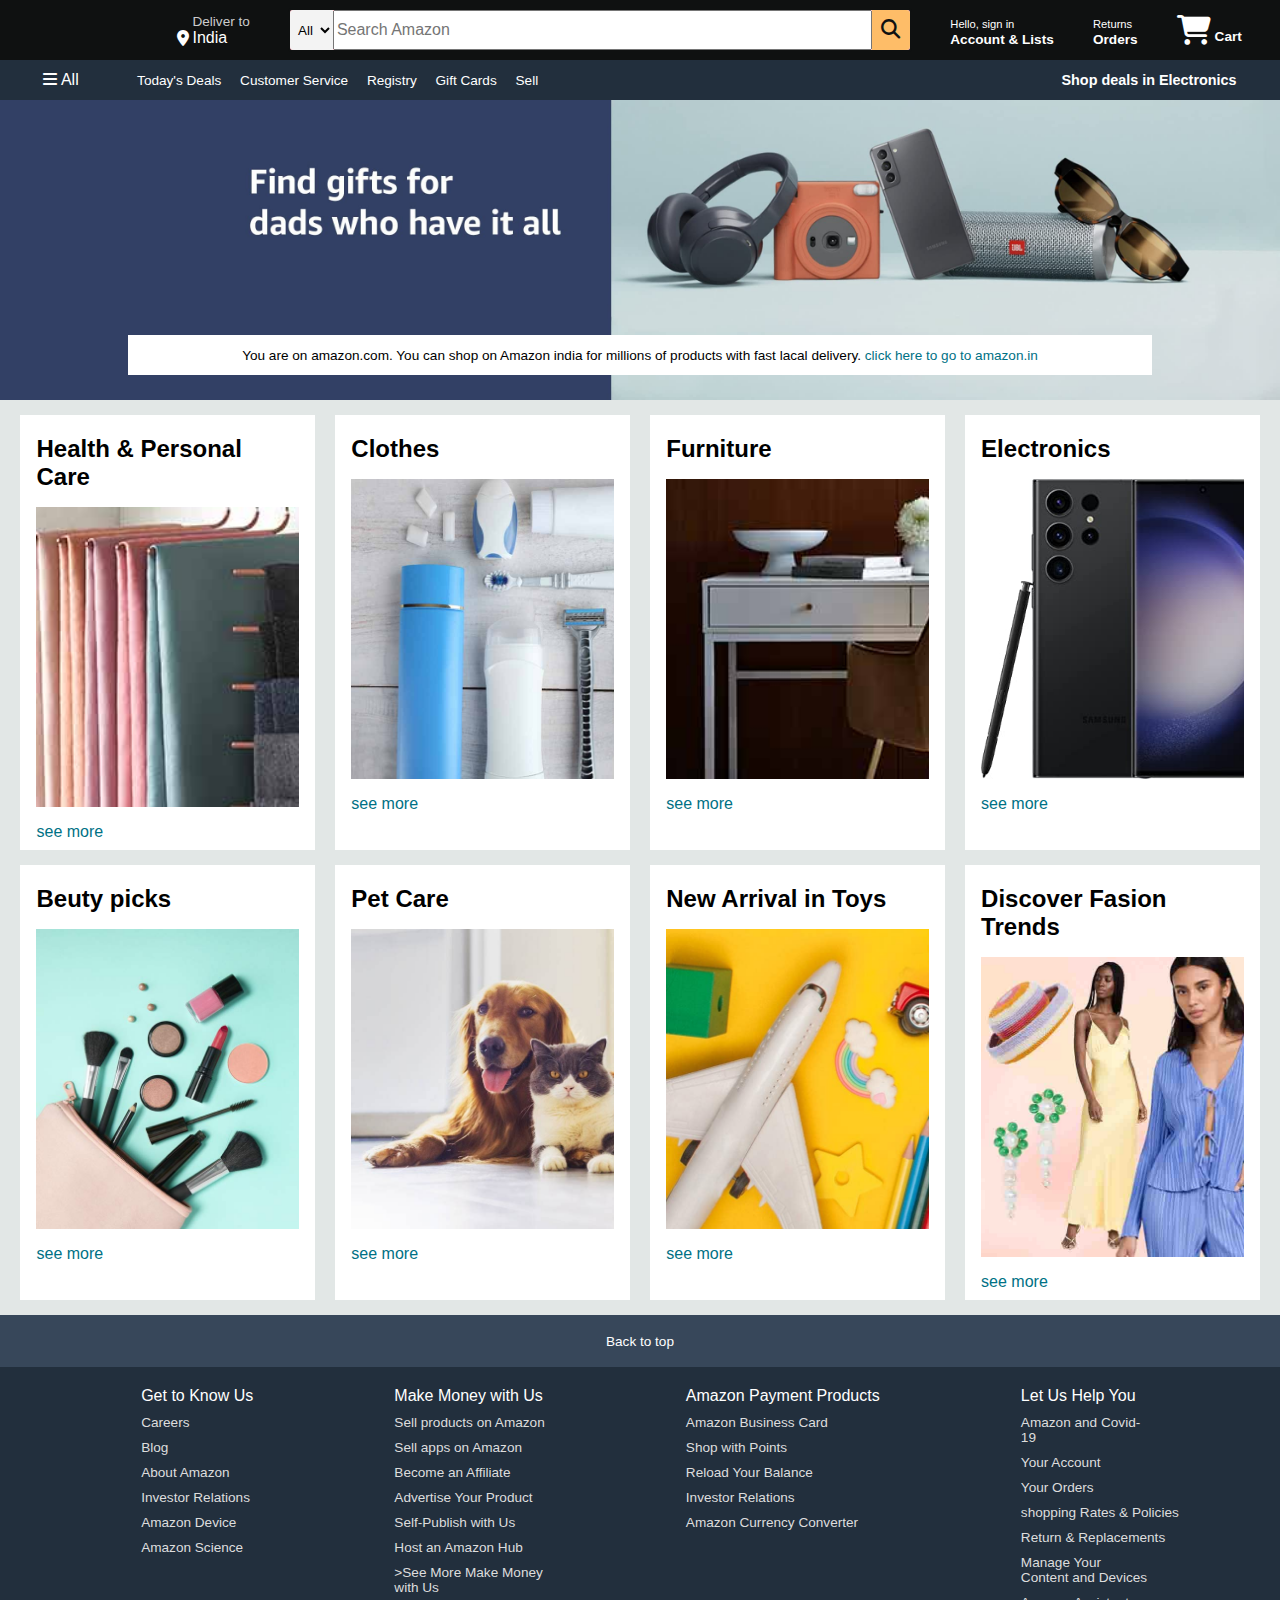
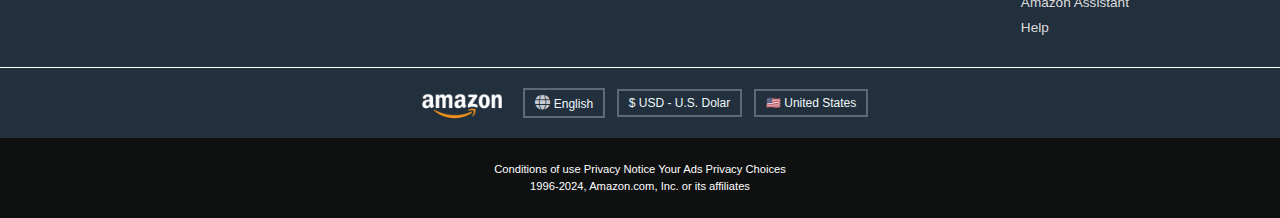
<file: index.html>
<!DOCTYPE html>
<html lang="en">
<head>
    <meta charset="UTF-8">
    <meta name="viewport" content="width=device-width, initial-scale=1.0">
    <title>Amazon</title>
    <link rel="stylesheet" href="https://cdnjs.cloudflare.com/ajax/libs/font-awesome/6.7.2/css/all.min.css" integrity="sha512-Evv84Mr4kqVGRNSgIGL/F/aIDqQb7xQ2vcrdIwxfjThSH8CSR7PBEakCr51Ck+w+/U6swU2Im1vVX0SVk9ABhg==" crossorigin="anonymous" referrerpolicy="no-referrer" />
    <link rel="stylesheet" href="style.css"/>
</head>
<body>
    <header>
        <div class="navbar">
            <div class="nav-logo border">
                <div class="logo"></div>
            </div>              
            <div class="nav-address border">
                <p class="add-first">Deliver to</p>
                <div class="add-icon">
                    <i class="fa-solid fa-location-dot"></i>
                    <p class="add-sec">India</p>
                </div>
            </div>
            <div class="nav-search">
                <select class="search-select">
                    <option>All</option>
                </select>
                <input placeholder="Search Amazon" class="search-input">
                <div class="search-icon">
                    <i class="fa-solid fa-magnifying-glass"></i>
                </div>
            </div>
        

            <div class="nav-signin border">
                <p><span>Hello, sign in</span></p>
                <p class="nav-sec">Account & Lists</p>
            </div>

            <div class="nav-return border">
                <p><span>Returns</span></p>
                <p class="nav-sec">Orders</p>
            </div>
            
            <div class="nav-cart border">
                <i class="fa-solid fa-cart-shopping"></i>
                Cart
            </div>
        </div>

        <div class="panel">
            <div class="panel-all">
                <i class="fa-solid fa-bars"></i>
                All
            </div>
            <div class="panel-ops">
                <p>Today's Deals</p>
                    <p>Customer Service</p>
                    <p>Registry</p>
                    <p>Gift Cards</p>
                    <p>Sell</p>
            </div>
            <div class="panel-deals">
                Shop deals in Electronics
            </div>
        </div>
    </header>

    <div class="hero-section">
        <div class="hero-msg">
            <p>You are on amazon.com. You can shop on Amazon india for millions of products with fast lacal delivery. <a>click here to go to amazon.in</a> </p>
        </div>
    </div>

    <div class="shop-section">
        <div class="box1 box">
            <div class="box-content">
                <h2>Health & Personal Care</h2>
                <div class="box-img" style="background-image: url('box1_image.jpg')"></div>
                <p>see more</p>
            </div>
        </div>
        <div class="box2 box">
            <div class="box-content">
                <h2>Clothes</h2>
                <div class="box-img" style="background-image: url('box2_image.jpg')"></div>
                <p>see more</p>
            </div>
        </div>
        <div class="box3 box">
            <div class="box-content">
                <h2>Furniture</h2>
                <div class="box-img" style="background-image: url('box3_image.jpg')"></div>
                <p>see more</p>
            </div>
        </div>
        <div class="box4 box">
            <div class="box-content">
                <h2>Electronics</h2>
                <div class="box-img" style="background-image: url('box4_image.jpg')"></div>
                <p>see more</p>
            </div>
        </div>
        <div class="box1 box">
            <div class="box-content">
                <h2>Beuty picks</h2>
                <div class="box-img" style="background-image: url('box5_image.jpg')"></div>
                <p>see more</p>
            </div>
        </div>
        <div class="box2 box">
            <div class="box-content">
                <h2>Pet Care</h2>
                <div class="box-img" style="background-image: url('box6_image.jpg')"></div>
                <p>see more</p>
            </div>
        </div>
        <div class="box3 box">
            <div class="box-content">
                <h2>New Arrival in Toys</h2>
                <div class="box-img" style="background-image: url('box7_image.jpg')"></div>
                <p>see more</p>
            </div>
        </div>
        <div class="box4 box">
            <div class="box-content">
                <h2>Discover Fasion Trends</h2>
                <div class="box-img" style="background-image: url('box8_image.jpg')"></div>
                <p>see more</p>
            </div>
    </div>

    <footer>
        <div class="foot-panel1 border">
            Back to top
        </div>
        
        <div class="foot-panel2">
            <ul>
                <p>Get to Know Us</p>
                <a>Careers</a>
                <a>Blog</a>
                <a>About Amazon</a>
                <a>Investor Relations</a>
                <a>Amazon Device</a>
                <a>Amazon Science</a>
            </ul>
            <ul>
                <p>Make Money with Us</p>
                <a>Sell products on Amazon</a>
                <a>Sell apps on Amazon</a>
                <a>Become an Affiliate</a>
                <a>Advertise Your Product</a>
                <a>Self-Publish with Us</a>
                <a>Host an Amazon Hub</a>
                <a>>See More Make Money</br>with Us</a>
            </ul>
            <ul>
                <p>Amazon Payment Products</p>
                <a>Amazon Business Card</a>
                <a>Shop with Points</a>
                <a>Reload Your Balance</a>
                <a>Investor Relations</a>
                <a>Amazon Currency Converter</a>
            </ul>
            <ul>
                <p>Let Us Help You</p>
                <a>Amazon and Covid-</br>19</a>
                <a>Your Account</a>
                <a>Your Orders</a>
                <a>shopping Rates & Policies</a>
                <a>Return & Replacements</a>
                <a>Manage Your</br> Content and Devices</a>
                <a>Amazon Assistant</a>
                <a>Help</a>
            </ul>
        </div>
        <div class="foot-panel3">
            <div class="logo"></div>
            <div class="lang">
                <i class="fa-solid fa-globe"></i> English
            </div>
            <div class="dolar">
                $ USD - U.S. Dolar
            </div>
            <div class="country">
                🇺🇸 United States
            </div>
        </div>

        <div class="foot-panel4">
            <div class="pages">
                <a>Conditions of use</a>
                <a>Privacy Notice</a>
                <a>Your Ads Privacy Choices</a>
            </div>
            <div class="copyright">
                1996-2024, Amazon.com, Inc. or its affiliates
            </div>
        </div>
    </footer>
</body>
</html>
</file>
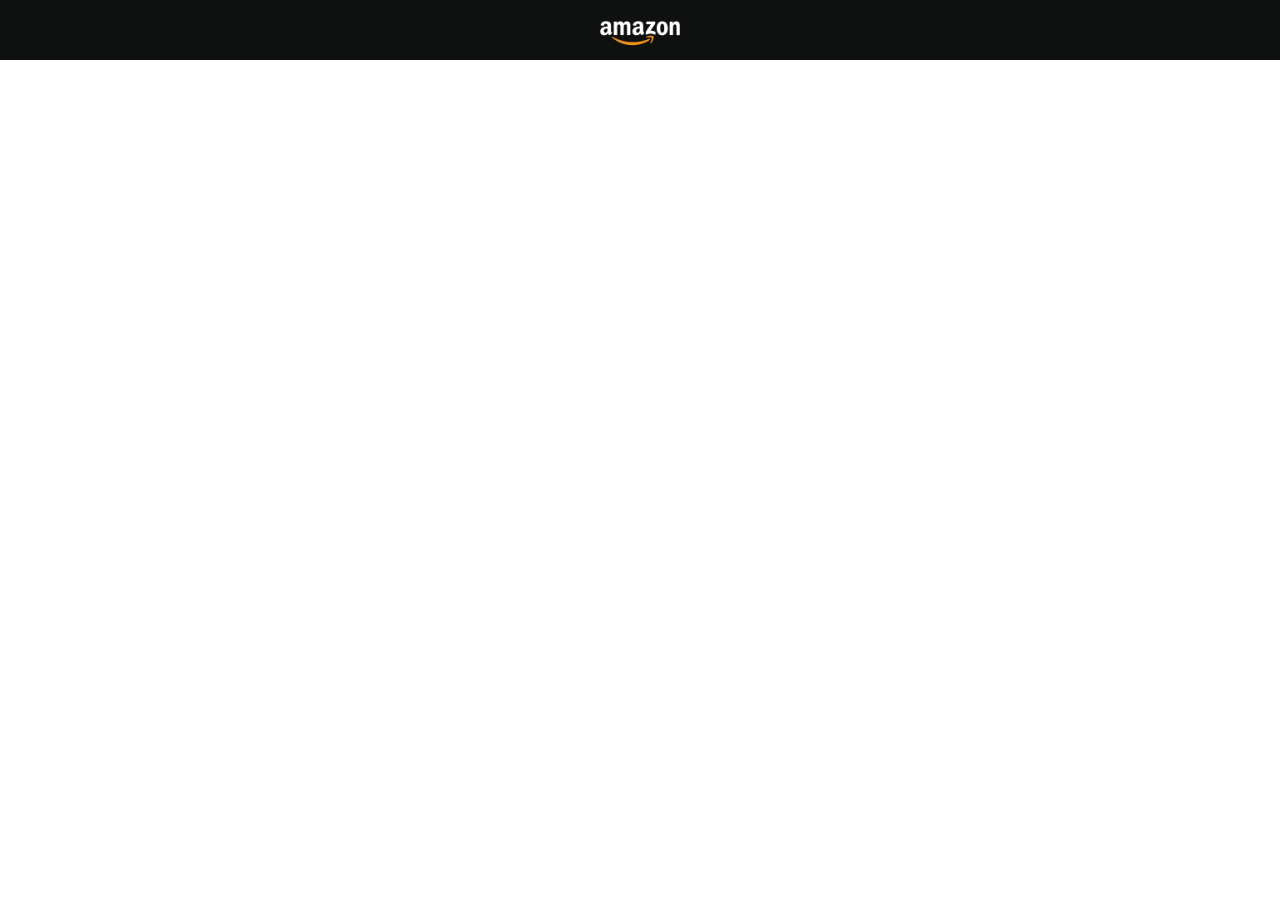
<file: html.html>
<!DOCTYPE html>
<html lang="en">
<head>
    <meta charset="UTF-8">
    <meta name="viewport" content="width=device-width, initial-scale=1.0">
    <title>Document</title>
    <link rel="stylesheet" href="styles.css"/>
</head>
<body>
    <div class="navbar">
        <div class="nav-logo border">
            <div class="logo"></div>
        </div> 
</body>
</html>
</file>
<file: style.css>
* {
    margin: 0;
    font-family: Arial;      
    border: border-box;
}
.navbar {
    height: 60px;
    background-color: #0f1111;
    color: white;
    display: flex;
    align-items: center;
    justify-content: space-evenly;
}
.nav-logo {
    height: 50px;
    width: 100px;
}
.logo {
    background-image: url("amazon_logo.png");
    background-size: cover;
    height: 50px;
    width: 100%;
}
.border {
    border: 1.5px solid transparent;
}
.border:hover {
    border: 1.5px solid;
}
.add-first {
    color: #cccccc;
    font-size: 0.85rem;
    margin-left: 15px;
}
.add-sec {
    font-size: 1rem;
    margin-left: 3px;
}
.add-icon {
    display: flex;
    align-items: center;
}
.nav-search {
    display: flex;
    justify-content: space-evenly;
    background-color: pink;
    width: 620px;
    height: 40px;
    border-radius: 4px;
    border: 2px solid #0f1111;
}
.search-select {
    background-color: #f3f3f3;
    width: 50px;
    text-align: center;
    border-top-left-radius: 4px;
    border-bottom-left-radius: 4px;
    border: none
}
.search-input {
    width: 100%;
    font-size: 1rem;
}
.search-icon {
    width: 45px;
    display: flex;
    justify-content: center;
    align-items: center;
    font-size: 1.2rem;
    background-color: #febd68;
    border-top-right-radius: 4px;
    border-bottom-right-radius: 4px;
    color: #0f1111;
}
.nav-search:hover {
    border: 2px solid orange;
}

span {
    font-size: 0.7rem;
}
.nav-sec {
    font-size: 0.85rem;
    font-weight: 700;
}
.nav-cart i {
    font-size: 30px;
}
.nav-cart {
    font-size: 0.85rem;
    font-weight: 700;
}

.panel {
    height: 40px;
    background-color: #222f3d;
    display: flex;
    color: white;
    align-items: center;
    justify-content: space-evenly;
}
.panel-ops p{
    display: inline;
    margin-left: 15px;
}
.panel-ops {
    width: 70%;
    font-size: 0.85rem;
}
.panel-deals {
    font-size: 0.9rem;
    font-weight: 700;
}

.hero-section {
    background-image: url("hero_image.jpg");
    background-size: cover;
    height: 300px;
    display: flex;
    justify-content: center;
    align-items: flex-end;
}
.hero-msg {
    background-color: white;
    color: black;
    height: 40px;
    display: flex;
    align-items: center;
    justify-content: center;
    font-size: 0.85rem;
    width: 80%;
    margin: 25px;
}
.hero-msg a {
    color: #007185;
}

.shop-section {
    display: flex;
    flex-wrap: wrap;
    justify-content: space-evenly;
    background-color: #e2e7e6;
}
.box {
    height: 400px;
    width: 23%;
    background-color: white;
    padding: 20px 0px 15px;
    margin-top: 15px;
}
.box-img {
    height: 300px;
    background-size: cover;
    margin-top: 1rem;
    margin-bottom: 1rem;
}
.box-content {
    margin-left: 1rem;
    margin-right: 1rem;
}
.box-content p {
    color: #007185;
}

footer {
    margin-top: 15px;
    width: 100%;
}
.foot-panel1 {
    background-color: #37475a;
    color: white;
    height: 50px;
    display: flex;
    justify-content: center;
    align-items: center;
    font-size: 0.85rem;
}
.foot-panel2 {
    background-color: #222f3d;
    color: white;
    height: 300px;
    display: flex;
    justify-content: space-evenly;
}

ul {
    margin-top: 20px;
}
ul a {
    display: block;
    font-size: 0.85rem;
    margin-top: 10px;
    color: #dddddd;
}
.foot-panel3 {
    background-color: #222f3d;
    color: white;
    border-top: 0.5px solid white;
    height: 70px;
    display: flex;
    justify-content: space-evenly;
    align-items: center;
}
.logo {
    background-image: url("amazon_logo.png");
    background-size: cover;
    height: 50px;
    width: 100px;
    margin-left: 400px;
}
.lang i {
    font-size: 15px;
    color: rgba(245, 245, 250, 0.8);
}
.lang {
    font-size: 0.75rem;
    color: rgba(240, 250, 250, 1);
    padding: 5px 10px 5px 10px;
    border: 2px solid rgba(240, 240, 250, 0.3);
}
.dolar {
    font-size: 0.75rem;
    color: rgba(240, 250, 250, 1);
    padding: 5px 10px 5px 10px;
    border: 2px solid rgba(240, 240, 250, 0.3);
}
.country {
    font-size: 0.75rem;
    color: rgba(240, 250, 250, 1);
    padding: 5px 10px 5px 10px;
    border: 2px solid rgba(240, 240, 250, 0.3);
    margin-right: 400px;
}
.foot-panel4 {
    background-color: #0f1111;
    color: white;
    height: 80px;
    font-size: 0.7rem;
    text-align: center;
}
.pages {
    padding-top: 25px;
}
.copyright {
    padding-top: 5px;
    
}
</file>
<file: styles.css>
* {
    margin: 0;
    font-family: Arial;      
    border: border-box;
}
.navbar {
    height: 60px;
    background-color: #0f1111;
    color: white;
    display: flex;
    align-items: center;
    justify-content: space-evenly;
}
.nav-logo {
    height: 50px;
    width: 100px;
}
.logo {
    background-image: url("amazon_logo.png");
    background-size: cover;
    height: 50px;
    width: 100%;
}
</file>
